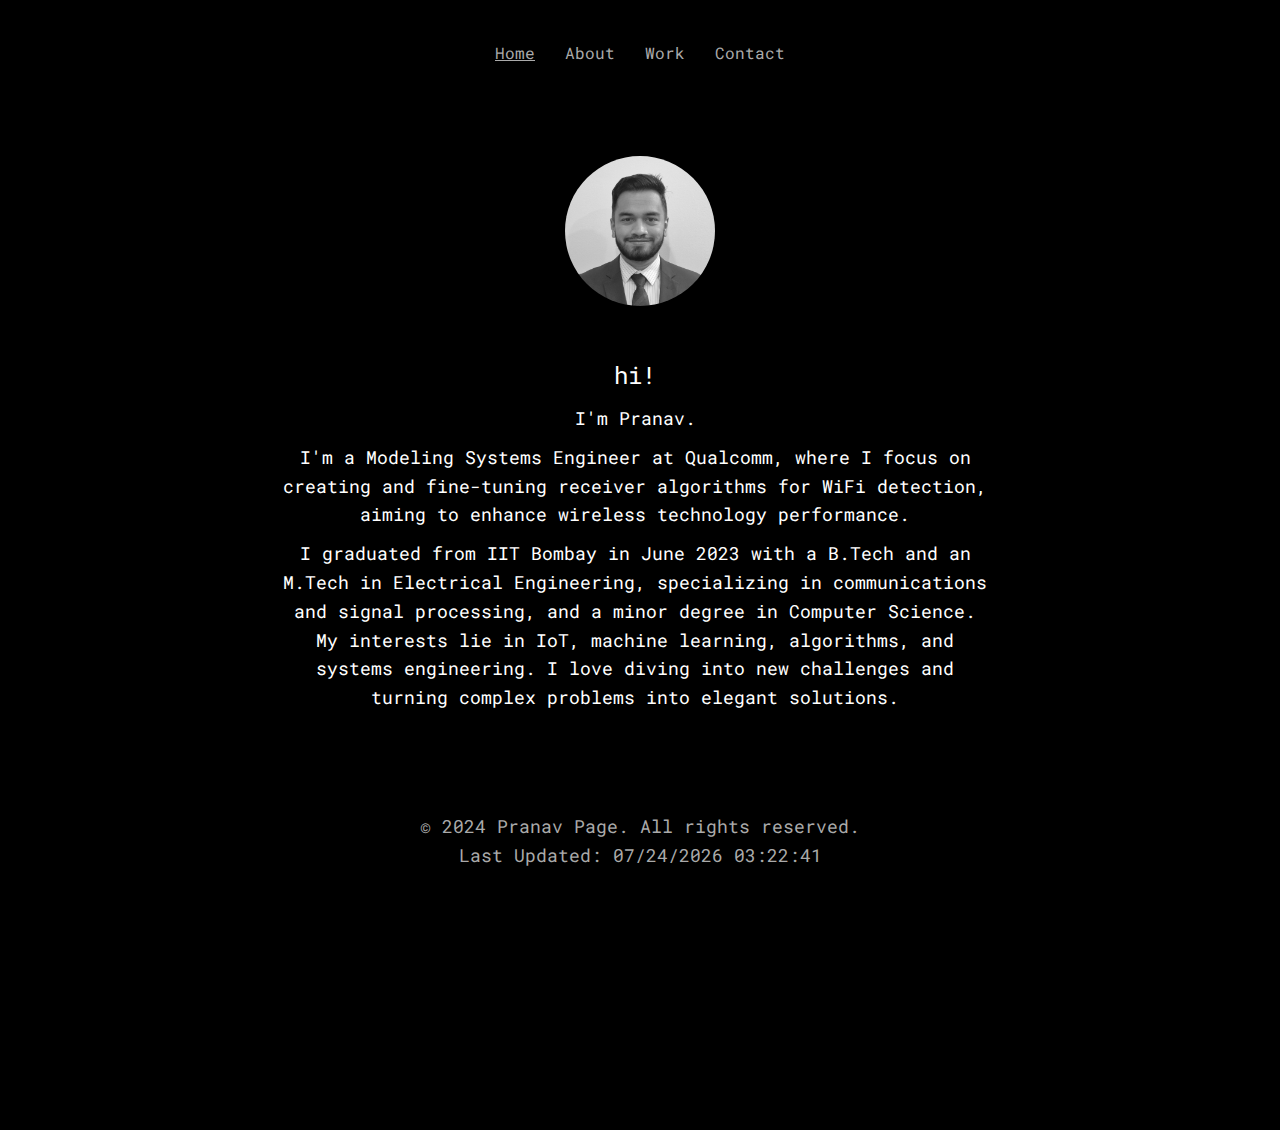
<file: index.html>
<!DOCTYPE html>
<html lang="en">
<head>
    <meta charset="UTF-8">
    <meta name="viewport" content="width=device-width, initial-scale=1.0">
    <title>Home</title>
    <link rel="stylesheet" href="css/styles.css">
    <link href="https://fonts.googleapis.com/css2?family=Roboto+Mono&display=swap" rel="stylesheet"></head>
<body>
    <header>
        <div class="container">
            <nav>
                <ul>
                    <li><a href="index.html" class="styled-link active">Home</a></li>
                    <li><a href="about.html" class="styled-link">About</a></li>
                    <li><a href="work.html" class="styled-link">Work</a></li>
                    <li><a href="contact.html" class="styled-link">Contact</a></li>
                </ul>
            </nav>
        </div>
    </header>

    <main class="container">
        <section class="content-container">
            <div class="image-block">
                <img src="images/pranav_pfp_lite_small.png" alt="Pranav" class="profile-photo black-and-white">
            </div>
            <div class="text-block">
                <h2>hi!</h2>
                <p>I'm Pranav.</p>
                <p>I'm a Modeling Systems Engineer at Qualcomm, where I focus on creating 
                    and fine-tuning receiver algorithms for WiFi detection, aiming to enhance 
                    wireless technology performance.</p>
                <p>I graduated from IIT Bombay in June 2023 with a B.Tech and an M.Tech in Electrical 
                    Engineering, specializing in communications and signal processing, 
                    and a minor degree in Computer Science. 
                    My interests lie in 
                    IoT, machine learning, algorithms, and systems engineering. I love diving into 
                    new challenges and turning complex problems into elegant solutions.</p>
                <div class="link-container">
                    <a href="about.html" class="styled-link">More About Me</a>
                    <a href="work.html" class="styled-link">My Work</a>
                </div>
            </div>
            
        </section>
    </main>
    

    <footer>
        <div class="container">
            <p>© 2024 Pranav Page. All rights reserved.</p>
            <p id="lastUpdated">Last Updated: </p>
        </div>
    </footer>
    <script>
        document.getElementById('lastUpdated').textContent += document.lastModified;
    </script>
    
</body>
</html>
</file>
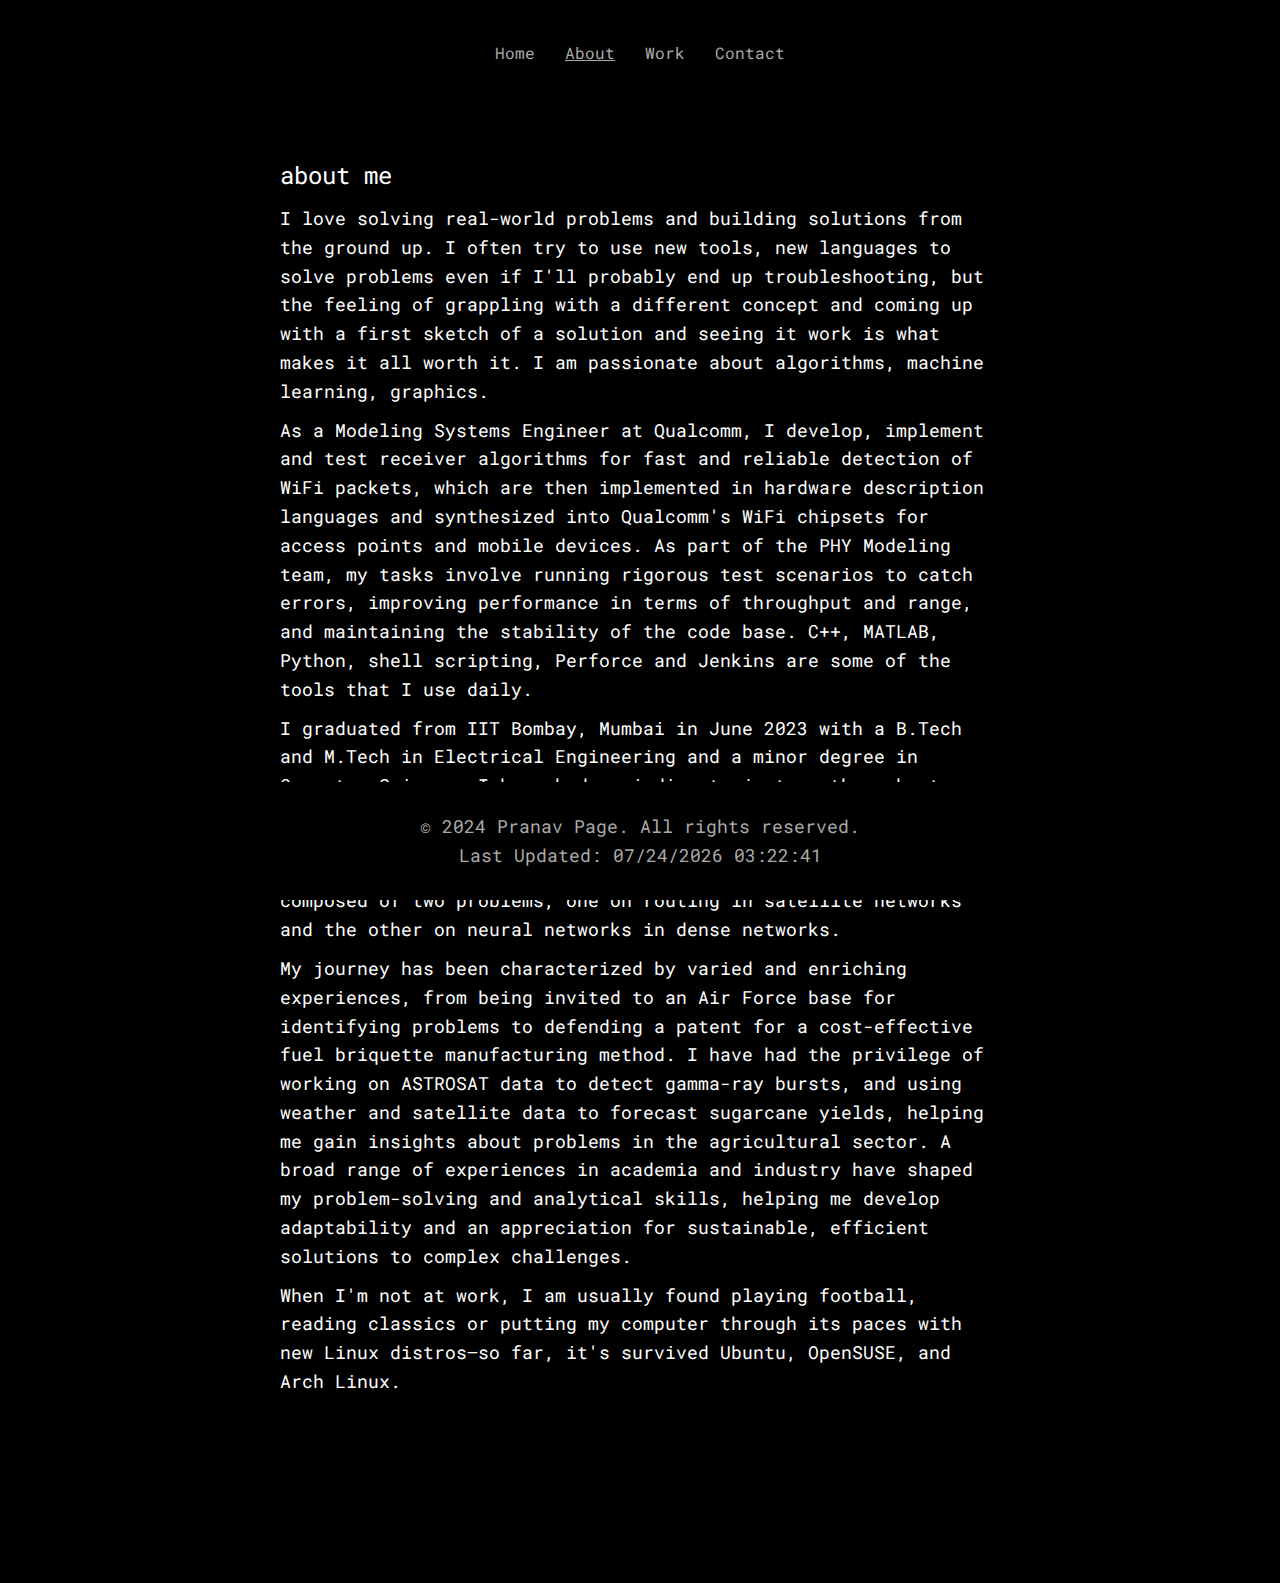
<file: about.html>
<!DOCTYPE html>
<html lang="en">
<head>
    <meta charset="UTF-8">
    <meta name="viewport" content="width=device-width, initial-scale=1.0">
    <title>About</title>
    <link rel="stylesheet" href="css/styles.css">
    <link href="https://fonts.googleapis.com/css2?family=Roboto+Mono&display=swap" rel="stylesheet"></head>
<body>
    <header>
        <div class="container">
            <nav>
                <ul>
                    <li><a href="index.html" class="styled-link ">Home</a></li>
                    <li><a href="about.html" class="styled-link active">About</a></li>
                    <li><a href="work.html" class="styled-link ">Work</a></li>
                    <li><a href="contact.html" class="styled-link">Contact</a></li>
                </ul>
            </nav>
        </div>
    </header>

    <main class="container">
        <section>
            <h2>about me</h2>
            <p>
                I love solving real-world problems and building solutions from the ground up. 
                I often try to use new tools, new languages to solve problems even if I'll probably end up troubleshooting, 
                but the feeling of grappling with a different concept and coming up with a first sketch of a solution and seeing it work is what makes it all worth it. 
                I am passionate about algorithms, machine learning, graphics. 
            </p>

            <p>
                As a Modeling Systems Engineer at Qualcomm, I develop, implement and test receiver algorithms for fast and reliable detection of WiFi packets, 
                which are then implemented in 
                hardware description languages and synthesized into Qualcomm's WiFi chipsets for access points and mobile devices. 
                As part of the PHY Modeling team, my tasks involve 
                running rigorous test scenarios to catch errors, improving performance in terms of throughput and range, and maintaining the stability of the code base.
                C++, MATLAB, Python, shell scripting, Perforce and Jenkins are some of the tools that I use daily.
            </p>

            <p>
                I graduated from IIT Bombay, Mumbai in June 2023 with a B.Tech and M.Tech in Electrical Engineering 
                and a minor degree in Computer Science. I have had a winding trajectory throughout college,
                beginning with an interest in instrumentation in astrophysics, going through computer networks, communications, 
                operating systems and machine learning. My Master's thesis was composed of two problems, 
                one on routing in satellite networks and the other on neural networks in dense networks.
            </p>

            <p>
                My journey has been characterized by varied and enriching experiences, 
                from being invited to an Air Force base for identifying problems
                to defending a patent for a cost-effective fuel briquette manufacturing method. 
                I have had the privilege of 
                working on ASTROSAT data to detect gamma-ray bursts, and using weather and satellite data to 
                forecast sugarcane yields, helping me gain insights about problems in the agricultural sector. 
                A broad range of experiences in academia and
                industry have shaped my problem-solving and analytical skills, helping me develop adaptability 
                and an appreciation for sustainable, efficient solutions to complex challenges.
            </p>

            <p>
                When I'm not at work, I am usually found playing football, reading classics or 
                putting my computer through its paces with new Linux distros—so far, it's survived Ubuntu, OpenSUSE, and Arch Linux.
            </p>
        </section>
    </main>

    <footer>
        <div class="container">
            <p>© 2024 Pranav Page. All rights reserved.</p>
            <p id="lastUpdated">Last Updated: </p>
        </div>
    </footer>
    <script>
        document.getElementById('lastUpdated').textContent += document.lastModified;
    </script>
</body>
</html>
</file>
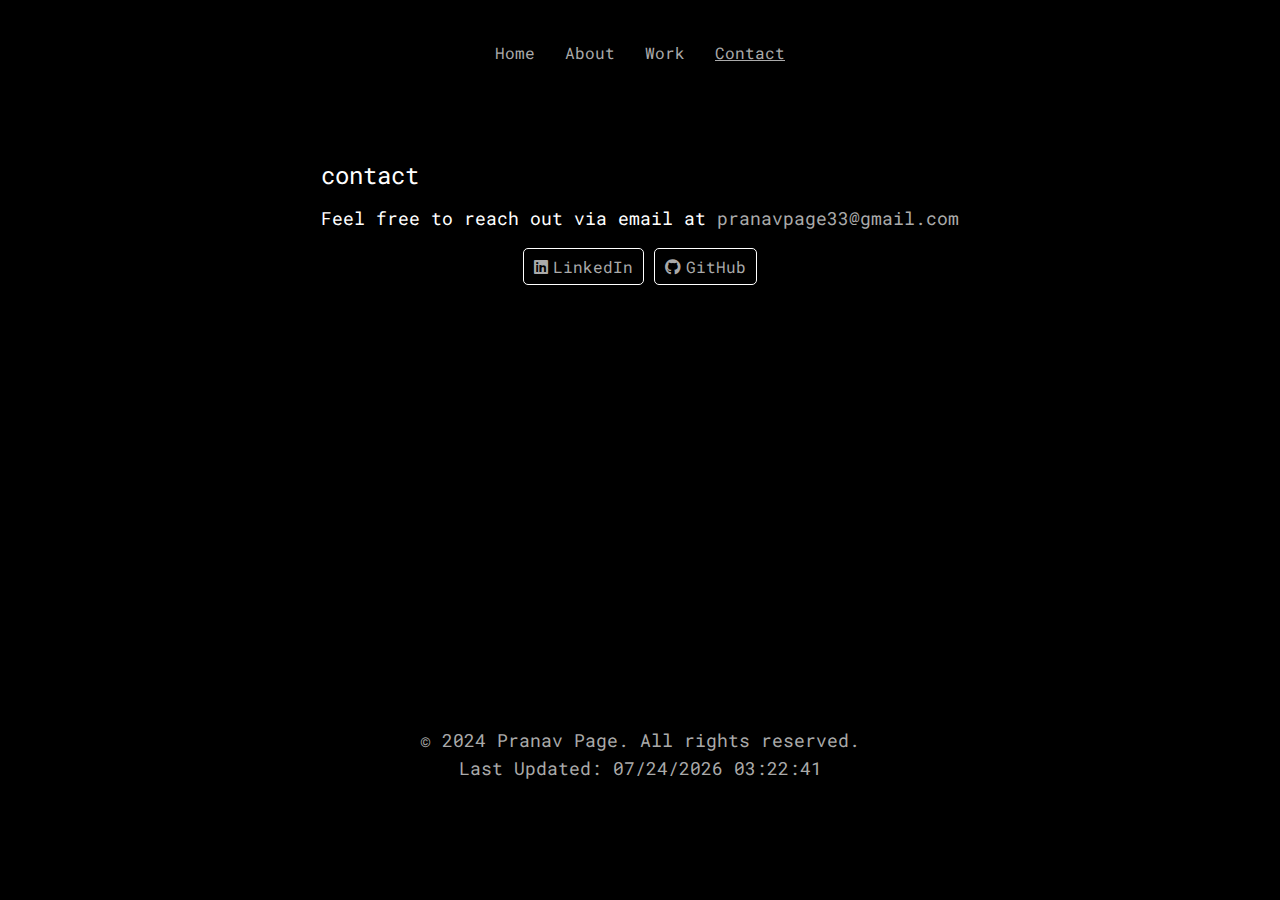
<file: contact.html>
<!DOCTYPE html>
<html lang="en">
<head>
    <meta charset="UTF-8">
    <meta name="viewport" content="width=device-width, initial-scale=1.0">
    <title>Contact</title>
    <link rel="stylesheet" href="css/styles.css">
    <link href="https://fonts.googleapis.com/css2?family=Roboto+Mono&display=swap" rel="stylesheet"></head>
    <link rel="stylesheet" href="https://cdnjs.cloudflare.com/ajax/libs/font-awesome/6.0.0-beta3/css/all.min.css">
</head>

    <body>
    <header>
        <div class="container">
            <nav>
                <ul>
                    <li><a href="index.html" class="styled-link ">Home</a></li>
                    <li><a href="about.html" class="styled-link ">About</a></li>
                    <li><a href="work.html" class="styled-link ">Work</a></li>
                    <li><a href="contact.html" class="styled-link active">Contact</a></li>
                </ul>
            </nav>
        </div>
    </header>

    <main class="container">
        <section>
            <h2>contact</h2>
            <p>Feel free to reach out via email at <a href="mailto:pranavpage33@gmail.com" class="styled-link">pranavpage33@gmail.com</a>
            </p>
            <ul class="icon-list">
                <li><a href="https://linkedin.com/in/yourusername" class="styled-link icon-link"><i class="fab fa-linkedin"></i> LinkedIn</a></li>
                <li><a href="https://github.com/yourusername" class="styled-link icon-link"><i class="fab fa-github"></i> GitHub</a></li>
            </ul>
            
        </section>
    </main>

    <footer>
        <div class="container">
            <p>© 2024 Pranav Page. All rights reserved.</p>
            <p id="lastUpdated">Last Updated: </p>
        </div>
    </footer>
    <script>
        document.getElementById('lastUpdated').textContent += document.lastModified;
    </script>
</body>
</html>
</file>
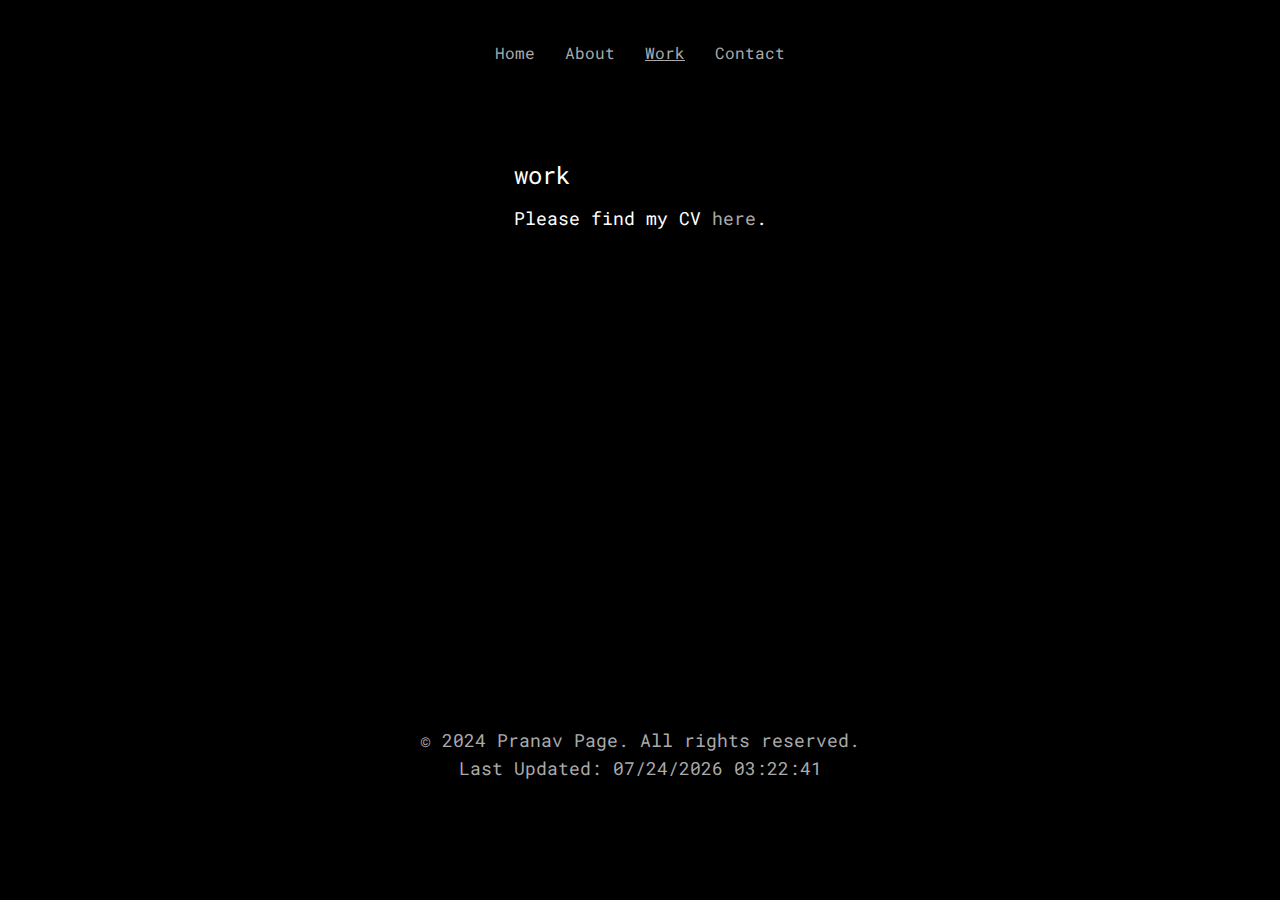
<file: work.html>
<!DOCTYPE html>
<html lang="en">
<head>
    <meta charset="UTF-8">
    <meta name="viewport" content="width=device-width, initial-scale=1.0">
    <title>Work</title>
    <link rel="stylesheet" href="css/styles.css">
    <link href="https://fonts.googleapis.com/css2?family=Roboto+Mono&display=swap" rel="stylesheet"></head>
<body>
    <header>
        <div class="container">
            <nav>
                <ul>
                    <li><a href="index.html" class="styled-link ">Home</a></li>
                    <li><a href="about.html" class="styled-link">About</a></li>
                    <li><a href="work.html" class="styled-link active">Work</a></li>
                    <li><a href="contact.html" class="styled-link">Contact</a></li>
                </ul>
            </nav>
        </div>
    </header>

    <main class="container">
        <section>
            <h2>work</h2>
        
            <p>
                Please find my CV <a href="docs/PranavShrikantPage_CV.pdf" class="styled-link">here</a>.
            </p>
        </section>

    </main>

    <footer>
        <div class="container">
            <p>© 2024 Pranav Page. All rights reserved.</p>
            <p id="lastUpdated">Last Updated: </p>
        </div>
    </footer>
    <script>
        document.getElementById('lastUpdated').textContent += document.lastModified;
    </script>
</body>
</html>
</file>
<file: css/styles.css>
/* Basic Reset */
* {
    margin: 0;
    padding: 0;
    box-sizing: border-box;
}
p {
    font-size: 18px;
    margin-top: 10px;    /* Space above the paragraph */
    margin-bottom: 10px; /* Space below the paragraph */
}
body, html {
    width: 100%;
    height: 100%;
    line-height: 1.6;
    font-family: 'Roboto Mono', monospace;
    background: #000; /* All elements on a black background */
    color: #fff; /* Default text color for contrast */
}

h1, h2, h3, h4, h5, h6 {
    font-weight: normal; /* This makes the header tags not bold */
    color: #fff; /* Keeps the text color white, adjust if necessary */
}
.container {
    width: 100%;
    max-width: 800px; /* Optimal width for readability on larger screens */
    margin: 0 auto; /* Centering the container */
    overflow: hidden;
    padding: 20px; /* Padding around the content within the container */
    display: flex; /* Uses flexbox */
    flex-direction: column; /* Stacks children vertically */
    align-items: center; /* Aligns children (image and text) in the center */
}

header {
    background: #000; /* Unified black background */
    color: #fff;
    padding: 10px 0;
    position: sticky;
    top: 0;
    z-index: 1000;
    text-align: center; /* Center elements within the header */
}

header h1 {
    margin: 0; /* Remove margin for cleaner spacing */
}

header nav {
    margin-top: 10px; /* Space between the title and nav */
}

header nav ul {
    list-style: none;
    padding: 0;
}

header nav ul li {
    display: inline;
    margin: 0 10px;
}

header nav ul li a {
    color: #fff; /* Ensuring visibility on dark background */
    text-decoration: none;
}

main {
    padding: 20px 0;
    min-height: 600px; /* Adjust based on content */
    background: #000; /* Consistent with page theme */
}

section {
    margin: 20px 0;
    background: #000; /* Same as the main and overall background */
    padding: 20px;
    border-radius: 8px;
    box-shadow: 0 2px 5px rgba(0,0,0,0.5); /* Subtle shadow for depth */
}

footer {
    background: #000; /* Consistent with header and main content for full black theme */
    color: #aaa; /* Lighter text for contrast and visibility */
    text-align: center;
    padding: 10px 0;
    position: sticky;
    bottom: 0;
    width: 100%;
}

footer p {
    margin: 0;
}

.project-item {
    margin: 20px 0;
    padding: 10px;
    border-left: 5px solid #555; /* Subtle grey border for a hint of structure */
}

.styled-link {
    color: #aaa; /* Dark gray text */
    text-decoration: none; /* No underline */
    transition: color 0.3s ease-in-out; /* Smooth transition */
}

.styled-link:hover {
    color: #fff; /* Lighter gray on hover */
}
.active {
    text-decoration: underline; /* Removes underline */
}

.content-container {
    display: flex;
    justify-content: space-between; /* Align children (text and image) on opposite sides */
    align-items: center;
    padding: 20px;
    flex-direction: column;
    text-align: center;
}

.text-block {
    flex: 1; /* Takes up remaining space not used by image */
    padding-right: 10px; /* Optional: Adds some space between text and image */
}

.image-block {
    flex: 0 1 200px; /* Do not grow, but can shrink, fix initial width */
    height: 200px; /* Adjust height as necessary */
}

.profile-photo {
    width: 100%; /* Ensure the image fills the container */
    height: auto;
    border-radius: 50%; /* Makes the image circular */
}

.link-container {
    display: flex;
    flex-direction: column;
    align-items: center;
    justify-content: center;
    height: 200px; /* Adjust height as needed */
    margin: 20px;
}

.profile-photo {
    width: 150px; /* Set the size of the photo */
    height: 150px; /* Make sure width and height are equal for a perfect circle */
    border-radius: 50%; /* This makes the image circular */
    object-fit: cover; /* This will cover the area of the box without distorting the aspect ratio */
    margin-bottom: 20px; /* Adds space between the photo and the links */
}

.black-and-white {
    filter: grayscale(100%); /* Converts the image to black and white */
}

.section {
    margin-bottom: 30px; /* Adds space between sections */
    padding: 20px; /* Adds padding inside the sections */
    background-color: #000; /* Light grey background for the section */
    border-left: 5px solid #004d9f; /* Adds a blue left border to the section */
}

.entry {
    margin-top: 10px; /* Adds space between entries within a section */
    padding: 30px; /* Adds padding inside each entry */
    background-color: #000; /* White background for entries to stand out from the section background */
    border: 1px solid #ccc; /* Light grey border around each entry */
    box-shadow: 0 2px 5px rgba(0,0,0,0.1); /* Adds subtle shadow to lift the entries off the page */
}

.icon-list {
    list-style-type: none; /* Removes default list style */
    padding: 0; /* Removes padding */
    margin: 10px auto; /* Centers the list and adds vertical spacing */
    display: flex; /* Displays list items inline */
    justify-content: center; /* Centers the items horizontally in the container */
    flex-wrap: wrap; /* Allows list items to wrap onto the next line */
}

.icon-list li {
    margin: 5px; /* Spacing between items */
    background-color: #000; /* Background color for each item */
    border: 1px solid #fff; /* Border around each item */
    border-radius: 5px; /* Rounded corners for the box */
    display: flex; /* Uses flexbox for aligning content inside the box */
    justify-content: center; /* Centers content horizontally */
    align-items: center; /* Centers content vertically */
    padding: 5px 10px; /* Padding inside each box */
}

.icon-link {
    text-decoration: none; /* Removes underline from links */
    display: flex; /* Ensures the link content also aligns properly */
    align-items: center; /* Centers the link content vertically */
}

.icon-link i {
    margin-right: 5px; /* Space between icon and text */
}
</file>
